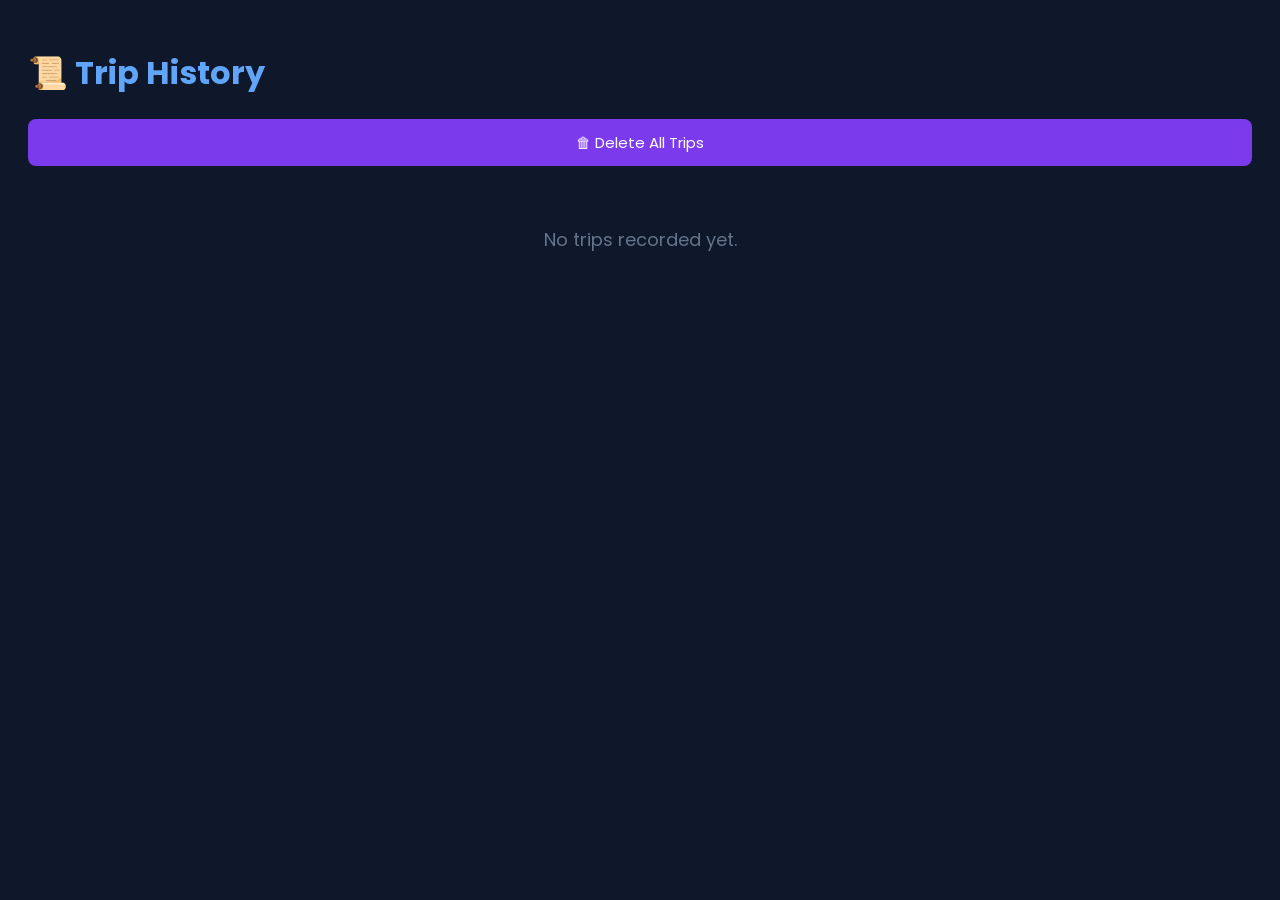
<file: frontend/history.html>
<!DOCTYPE html>
<html>
<head>
<title>Trip History</title>
<link href="https://fonts.googleapis.com/css2?family=Poppins&display=swap" rel="stylesheet">
<style>
body { background:#0f172a; color:white; font-family:Poppins; padding:20px; }
.card { background:#1e293b; padding:20px; border-radius:15px; margin-bottom:20px; }
h1 { color:#60a5fa; }
h2 { color:#60a5fa; margin:0 0 10px 0; }
p  { margin:5px 0; color:#94a3b8; }
.btn { width:100%; padding:10px; margin-top:8px; border:none; border-radius:8px; cursor:pointer; font-size:14px; font-family:Poppins; }
.btn-replay { background:#2563eb; color:white; }
.btn-delete { background:#ef4444; color:white; }
.btn-clear  { background:#7c3aed; color:white; width:100%; padding:12px; border:none; border-radius:8px; cursor:pointer; font-size:15px; margin-bottom:20px; font-family:Poppins; }
.empty { color:#64748b; text-align:center; margin-top:40px; font-size:18px; }
</style>
</head>
<body>

<h1>📜 Trip History</h1>
<button class="btn-clear" onclick="clearAll()">🗑 Delete All Trips</button>
<div id="history"></div>

<script>
function renderTrips() {
  let trips = JSON.parse(localStorage.getItem("tripHistory")) || [];
  let html = "";

  if (trips.length === 0) {
    html = "<div class='empty'>No trips recorded yet.</div>";
  }

  trips.forEach((trip, index) => {
    if (!trip || trip.length === 0) return;
    let speeds = trip.map(t => t.speed || 0);
    let maxSpeed = Math.max(...speeds);
    let avg = speeds.reduce((a, b) => a + b, 0) / speeds.length;

    html += `
    <div class="card">
      <h2>Trip ${index + 1}</h2>
      <p>📅 Date: ${trip[0]?.time || "No data"}</p>
      <p>📍 Points: ${trip.length}</p>
      <p>🚀 Max Speed: ${maxSpeed} km/h</p>
      <p>📊 Avg Speed: ${avg.toFixed(1)} km/h</p>
      <button class="btn btn-replay" onclick="replay(${index})">▶ Replay</button>
      <button class="btn btn-delete" onclick="deleteTrip(${index})">🗑 Delete</button>
    </div>`;
  });

  document.getElementById("history").innerHTML = html;
}

function deleteTrip(index) {
  if (!confirm("Delete this trip?")) return;
  let trips = JSON.parse(localStorage.getItem("tripHistory")) || [];
  trips.splice(index, 1);
  localStorage.setItem("tripHistory", JSON.stringify(trips));
  renderTrips();
}

function clearAll() {
  if (!confirm("Delete ALL trip history?")) return;
  localStorage.removeItem("tripHistory");
  renderTrips();
}

function replay(i) {
  let trips = JSON.parse(localStorage.getItem("tripHistory")) || [];
  localStorage.setItem("selectedTrip", JSON.stringify(trips[i]));
  window.location.href = "replay.html";
}

renderTrips();
</script>
</body>
</html>
</file>
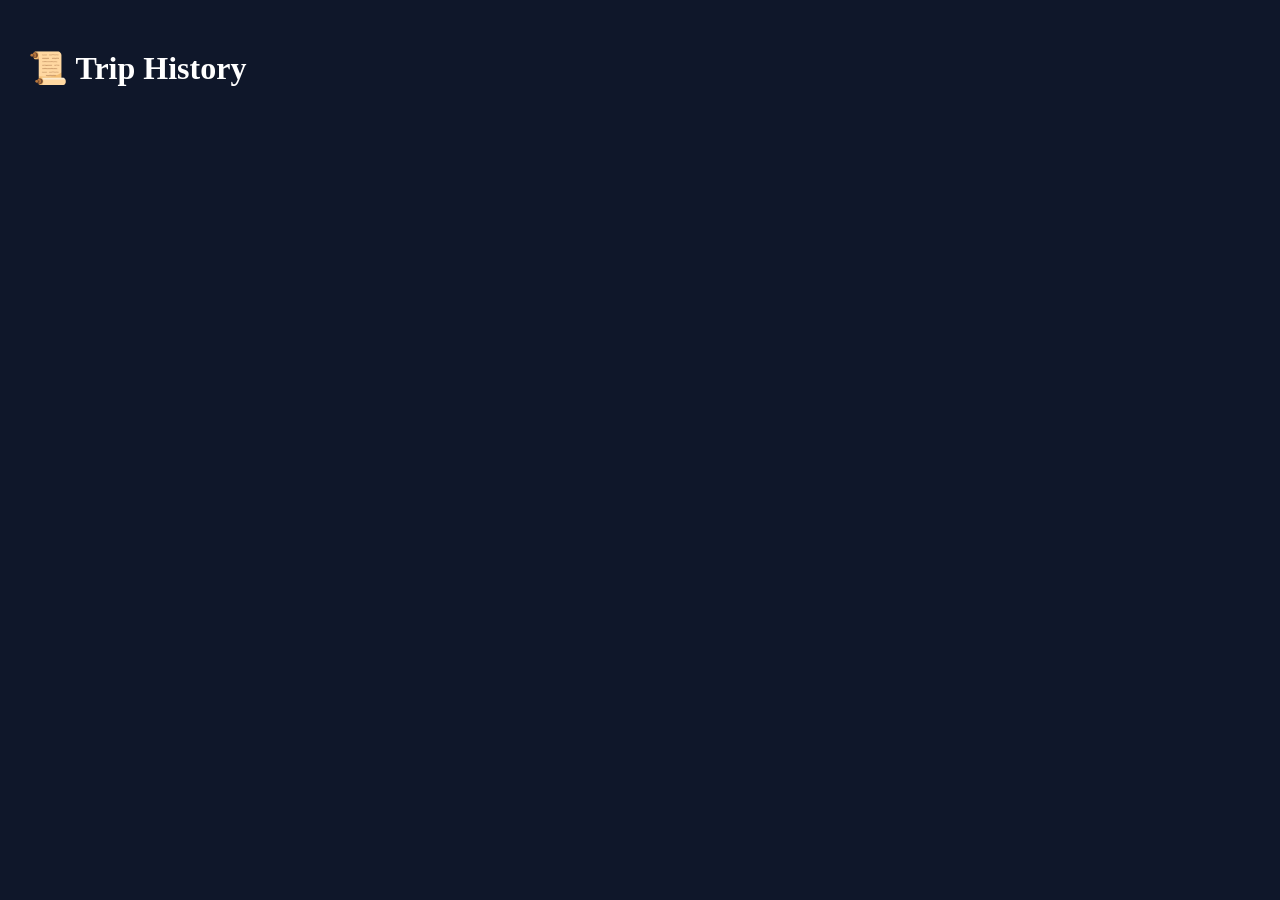
<file: frontend/hitory.html>
<!DOCTYPE html>
<html>

<head>

<title>Trip History</title>

<style>

body{

background:#0f172a;

color:white;

font-family:Poppins;

padding:20px;

}

.card{

background:#1e293b;

padding:20px;

border-radius:15px;

margin-bottom:20px;

}

</style>

</head>

<body>

<h1>
📜 Trip History
</h1>

<div id="history">

</div>

<script>

let trips=

JSON.parse(

localStorage.getItem(
"tripHistory"
)

)||[];


let html="";

trips.forEach(

(trip,index)=>{

let maxSpeed=
Math.max(
...trip.map(
t=>t.speed
)
);

let avg=
trip.reduce(
(a,b)=>a+b.speed,
0
)/trip.length;

html+=`

<div class="card">

<h2>
Trip ${index+1}
</h2>

<p>
Date:
${trip[0].time}
</p>

<p>
Max Speed:
${maxSpeed}
km/h
</p>

<p>
Average Speed:
${avg.toFixed(1)}
km/h
</p>

<button
onclick="replay(${index})"
>

Replay

</button>

</div>

`;

}

);

document.getElementById(
"history"
).innerHTML=
html;


function replay(i){

localStorage.setItem(
"selectedTrip",
JSON.stringify(
trips[i]
)
);

window.location.href=
"replay.html";

}

</script>

</body>

</html>
</file>
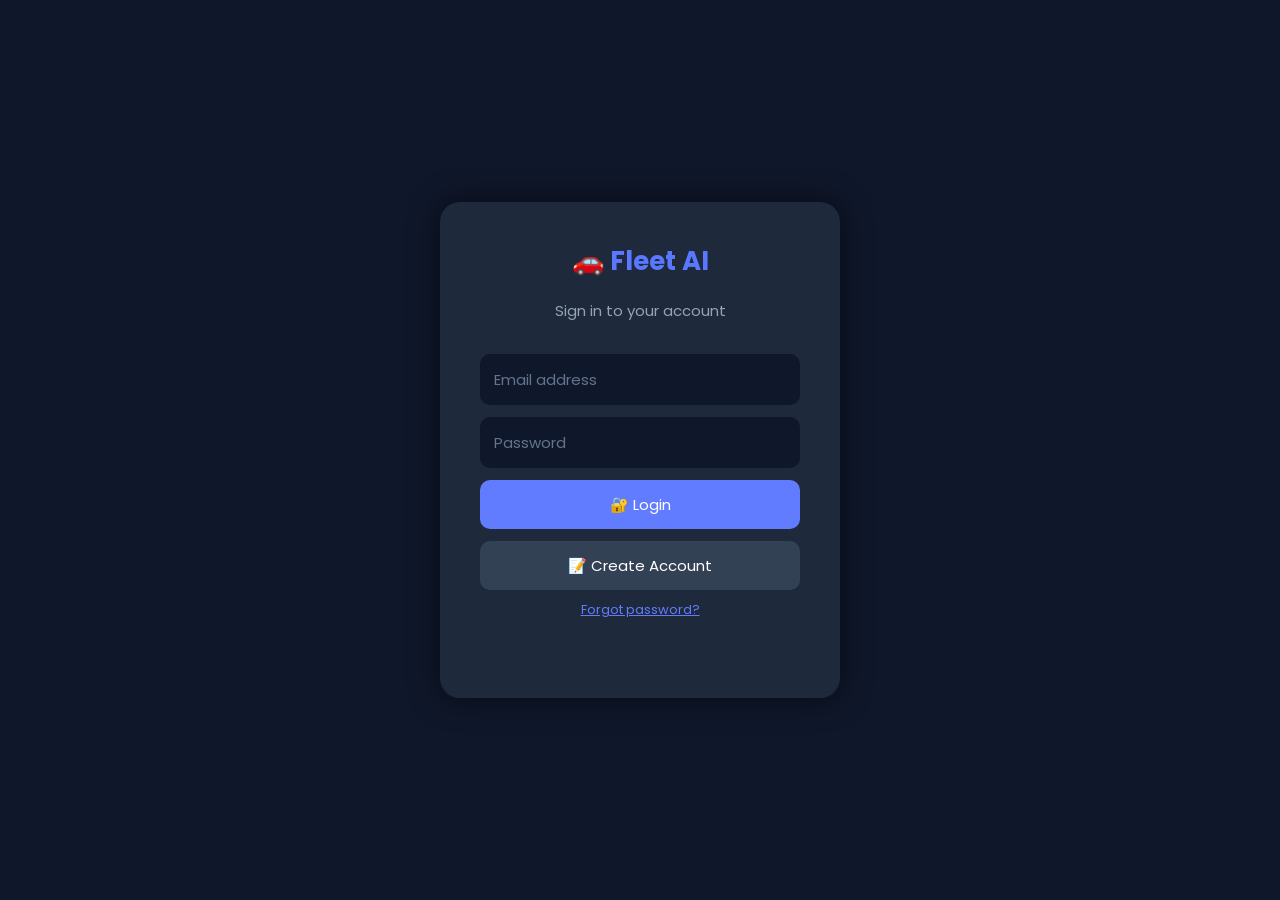
<file: frontend/login.html>
<!DOCTYPE html>
<html lang="en">
 
<head>
  <meta charset="UTF-8">
  <meta name="viewport" content="width=device-width, initial-scale=1.0">
  <title>Fleet AI Login</title>
  <link href="https://fonts.googleapis.com/css2?family=Poppins&display=swap" rel="stylesheet">
 
  <style>
    * { box-sizing: border-box; }
 
    body {
      margin: 0;
      font-family: 'Poppins', sans-serif;
      background: #0f172a;
      display: flex;
      justify-content: center;
      align-items: center;
      min-height: 100vh;
    }
 
    .login-box {
      width: 400px;
      background: #1e293b;
      padding: 40px;
      border-radius: 20px;
      text-align: center;
      box-shadow: 0 0 30px rgba(0,0,0,0.6);
    }
 
    h1 { color: #5978ff; margin-top: 0; font-size: 26px; }
    h2 { color: #94a3b8; font-size: 15px; font-weight: normal; margin: 4px 0 20px; }
 
    .panel { display: none; }
    .panel.active { display: block; }
 
    input {
      width: 100%;
      padding: 14px;
      margin-top: 12px;
      border: none;
      border-radius: 10px;
      font-size: 15px;
      font-family: 'Poppins', sans-serif;
      background: #0f172a;
      color: white;
      outline: none;
    }
    input::placeholder { color: #64748b; }
    input:focus { box-shadow: 0 0 0 2px #627cff; }
 
    button {
      width: 100%;
      padding: 13px;
      margin-top: 12px;
      border: none;
      border-radius: 10px;
      font-size: 15px;
      font-family: 'Poppins', sans-serif;
      cursor: pointer;
      transition: background 0.2s, transform 0.1s;
    }
    button:active { transform: scale(0.98); }
 
    .btn-primary   { background: #627cff; color: white; }
    .btn-primary:hover { background: #4564ff; }
    .btn-secondary { background: #334155; color: white; }
    .btn-secondary:hover { background: #475569; }
    .btn-danger    { background: #dc2626; color: white; }
    .btn-danger:hover { background: #b91c1c; }
    .btn-success   { background: #16a34a; color: white; }
    .btn-success:hover { background: #15803d; }
 
    .btn-link {
      background: none;
      color: #627cff;
      font-size: 13px;
      padding: 6px;
      margin-top: 4px;
      text-decoration: underline;
      width: auto;
    }
    .btn-link:hover { color: #4564ff; background: none; }
 
    .msg {
      margin-top: 14px;
      font-size: 13px;
      font-weight: bold;
      min-height: 18px;
      line-height: 1.4;
    }
 
    .spinner {
      display: inline-block;
      width: 14px; height: 14px;
      border: 2px solid #ffffff44;
      border-top-color: white;
      border-radius: 50%;
      animation: spin 0.7s linear infinite;
      vertical-align: middle;
      margin-right: 6px;
    }
    @keyframes spin { to { transform: rotate(360deg); } }
 
    .back-link {
      display: block;
      margin-top: 14px;
      font-size: 13px;
      color: #64748b;
      cursor: pointer;
    }
    .back-link:hover { color: #94a3b8; }
 
    .big-icon { font-size: 56px; margin-bottom: 8px; }
  </style>
</head>
 
<body>
<div class="login-box">
 
  <h1>🚗 Fleet AI</h1>
 
  <!-- ======= LOGIN ======= -->
  <div id="panelLogin" class="panel active">
    <h2>Sign in to your account</h2>
    <input type="email"    id="loginEmail"    placeholder="Email address" autocomplete="off">
    <input type="password" id="loginPassword" placeholder="Password" autocomplete="current-password">
    <button class="btn-primary"   id="btnLogin" onclick="login()">🔐 Login</button>
    <button class="btn-secondary" onclick="showPanel('panelRegister')">📝 Create Account</button>
    <button class="btn-link"      onclick="showPanel('panelForgot')">Forgot password?</button>
    <div class="msg" id="msgLogin"></div>
  </div>
 
  <!-- ======= REGISTER ======= -->
  <div id="panelRegister" class="panel">
    <h2>Create a new account</h2>
    <input type="text"     id="regUsername" placeholder="Username" autocomplete="off">
    <input type="email"    id="regEmail"    placeholder="Email address" autocomplete="off">
    <input type="password" id="regPassword" placeholder="Password (min. 8 characters)" autocomplete="new-password">
    <input type="password" id="regConfirm"  placeholder="Confirm password" autocomplete="new-password">
    <button class="btn-success" id="btnRegister" onclick="registerUser()">✅ Register</button>
    <span class="back-link" onclick="showPanel('panelLogin')">← Back to Login</span>
    <div class="msg" id="msgRegister"></div>
  </div>
 
  <!-- ======= FORGOT PASSWORD ======= -->
  <div id="panelForgot" class="panel">
    <h2>Reset your password</h2>
    <p style="color:#94a3b8;font-size:13px;margin-top:0;">Enter your registered email address below.</p>
    <input type="email" id="forgotEmail" placeholder="Registered email address" autocomplete="off">
    <button class="btn-danger" id="btnForgot" onclick="forgotPassword()">📨 Send Reset Link</button>
    <span class="back-link" onclick="showPanel('panelLogin')">← Back to Login</span>
    <div class="msg" id="msgForgot"></div>
  </div>
 
  <!-- ======= REGISTER SUCCESS ======= -->
  <div id="panelRegSuccess" class="panel">
    <div class="big-icon">✅</div>
    <h2 style="color:#22c55e;font-size:18px;font-weight:bold;">Registered Successfully!</h2>
    <p style="color:#94a3b8;font-size:14px;">Your account is ready. Log in to get started.</p>
    <button class="btn-primary" onclick="showPanel('panelLogin')">🔐 Go to Login</button>
  </div>
 
  <!-- ======= FORGOT SUCCESS ======= -->
  <div id="panelForgotSuccess" class="panel">
    <div class="big-icon">📧</div>
    <h2 style="color:#facc15;font-size:18px;font-weight:bold;">Check Your Email</h2>
    <p style="color:#94a3b8;font-size:14px;">
      A password reset link has been sent.<br>
      Click the link in your email to set a new password.
    </p>
    <p style="color:#64748b;font-size:12px;">Didn't get it? Check your spam folder.</p>
    <button class="btn-secondary" onclick="showPanel('panelLogin')">← Back to Login</button>
  </div>
 
</div>
 
<script>
 const API = "https://autonomous-fleet-ai-1.onrender.com/auth";
 
  function showPanel(id) {
    document.querySelectorAll(".panel").forEach(p => p.classList.remove("active"));
    document.getElementById(id).classList.add("active");
  }
 
  function showMsg(msgId, text, color) {
    let el = document.getElementById(msgId);
    if (!el) return;
    el.style.color = color || "white";
    el.innerHTML = text;
  }
 
  function setLoading(btn, loading, original) {
    btn.disabled = loading;
    btn.innerHTML = loading
      ? '<span class="spinner"></span>Please wait...'
      : original;
  }
 
  // =====================
  // REGISTER
  // =====================
  async function registerUser() {
    let btn = document.getElementById("btnRegister");
 
    let username = document.getElementById("regUsername").value.trim();
    let email    = document.getElementById("regEmail").value.trim();
    let password = document.getElementById("regPassword").value;
    let confirm  = document.getElementById("regConfirm").value;
 
    if (!username || !email || !password || !confirm) {
      showMsg("msgRegister", "⚠ Please fill in all fields.", "orange"); return;
    }
    if (password.length < 8) {
      showMsg("msgRegister", "⚠ Password must be at least 8 characters.", "orange"); return;
    }
    if (password !== confirm) {
      showMsg("msgRegister", "⚠ Passwords do not match.", "orange"); return;
    }
 
    setLoading(btn, true, "✅ Register");
 
    try {
      const res  = await fetch(API + "/register", {
        method: "POST",
        headers: { "Content-Type": "application/json" },
        body: JSON.stringify({ username, email, password })
      });
      const data = await res.json();
 
      if (res.ok) {
        showPanel("panelRegSuccess");
      } else {
        let msg = data.detail?.message || data.message || "Registration failed.";
        showMsg("msgRegister", "❌ " + msg, "#f87171");
      }
    } catch (e) {
      console.error(e);
      showMsg("msgRegister", "❌ Could not reach server. Is the backend running?", "#f87171");
    } finally {
      setLoading(btn, false, "✅ Register");
    }
  }
 
  // =====================
  // LOGIN
  // =====================
  async function login() {
    let btn = document.getElementById("btnLogin");
 
    let email    = document.getElementById("loginEmail").value.trim();
    let password = document.getElementById("loginPassword").value;
 
    if (!email || !password) {
      showMsg("msgLogin", "⚠ Enter email and password.", "orange"); return;
    }
 
    setLoading(btn, true, "🔐 Login");
 
    try {
      const res  = await fetch(API + "/login", {
        method: "POST",
        headers: { "Content-Type": "application/json" },
        body: JSON.stringify({ email, password })
      });
      const data = await res.json();
 
      if (data.access_token) {
        localStorage.setItem("token", data.access_token);
        if (data.username) localStorage.setItem("username", data.username);
        showMsg("msgLogin", "✅ Login successful! Redirecting...", "#22c55e");
        setTimeout(() => { window.location.href = "index.html"; }, 900);
      } else {
        let msg = data.detail?.message || data.message || "Wrong email or password.";
        showMsg("msgLogin", "❌ " + msg, "#f87171");
      }
    } catch (e) {
      console.error(e);
      showMsg("msgLogin", "❌ Could not reach server. Is the backend running?", "#f87171");
    } finally {
      setLoading(btn, false, "🔐 Login");
    }
  }
 
  // =====================
  // FORGOT PASSWORD
  // =====================
  async function forgotPassword() {
    let btn   = document.getElementById("btnForgot");
    let email = document.getElementById("forgotEmail").value.trim();
 
    if (!email) {
      showMsg("msgForgot", "⚠ Enter your registered email.", "orange"); return;
    }
 
    setLoading(btn, true, "📨 Send Reset Link");
 
    try {
      const res  = await fetch(API + "/forgot", {
        method: "POST",
        headers: { "Content-Type": "application/json" },
        body: JSON.stringify({ email })
      });
      const data = await res.json();
 
      if (res.ok) {
        showPanel("panelForgotSuccess");
      } else {
        let msg = data.detail?.message || data.message || "Email not found.";
        showMsg("msgForgot", "❌ " + msg, "#f87171");
      }
    } catch (e) {
      console.error(e);
      showMsg("msgForgot", "❌ Could not reach server.", "#f87171");
    } finally {
      setLoading(btn, false, "📨 Send Reset Link");
    }
  }
 
  // Enter key support per panel
  document.addEventListener("keydown", function(e) {
    if (e.key !== "Enter") return;
    let active = document.querySelector(".panel.active")?.id;
    if (active === "panelLogin")    login();
    if (active === "panelRegister") registerUser();
    if (active === "panelForgot")   forgotPassword();
  });
</script>
 
</body>
</html>
</file>
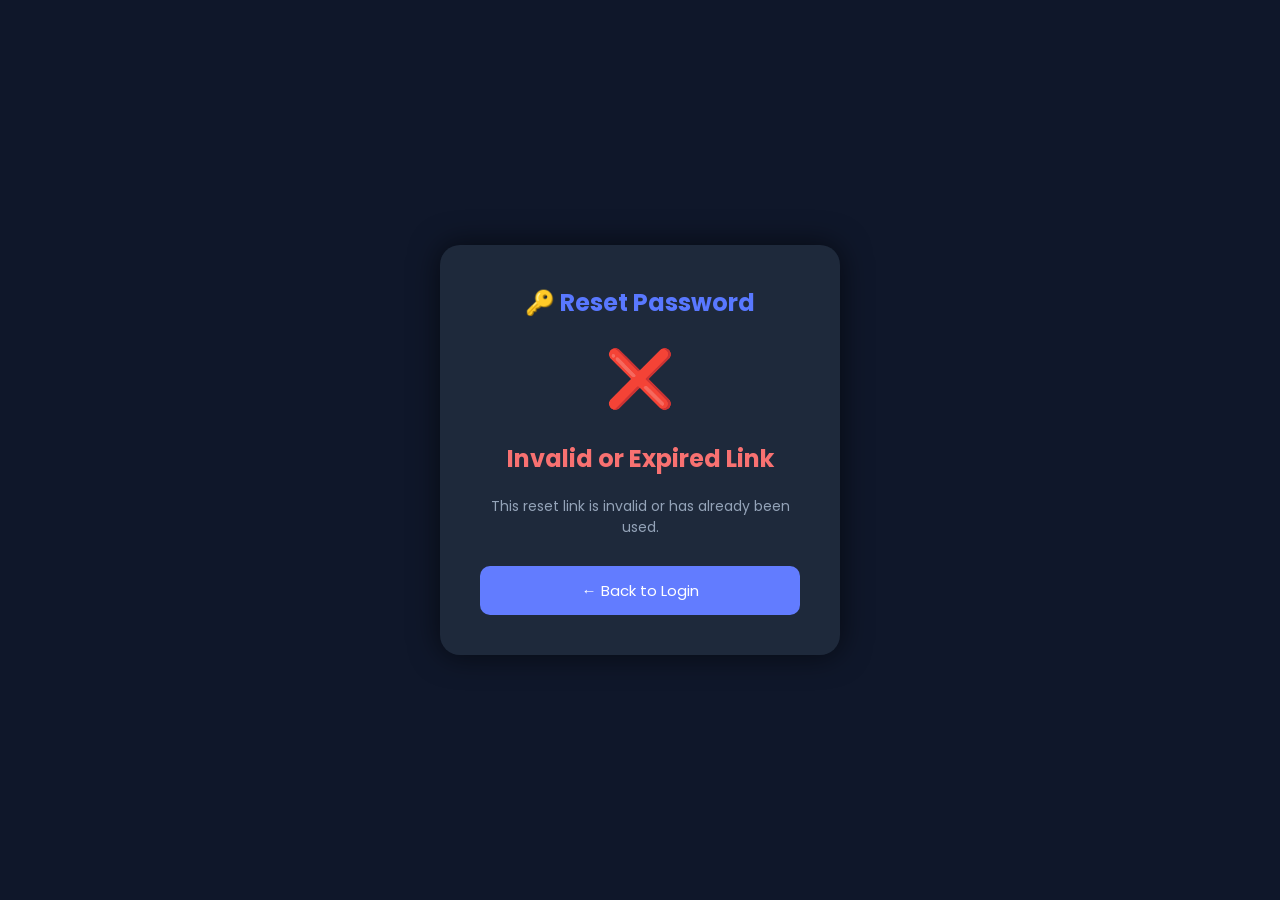
<file: frontend/reset-password.html>
<!DOCTYPE html>
<html lang="en">
 
<head>
  <meta charset="UTF-8">
  <meta name="viewport" content="width=device-width, initial-scale=1.0">
  <title>Reset Password – Fleet AI</title>
  <link href="https://fonts.googleapis.com/css2?family=Poppins&display=swap" rel="stylesheet">
 
  <style>
    * { box-sizing: border-box; }
 
    body {
      margin: 0;
      font-family: 'Poppins', sans-serif;
      background: #0f172a;
      display: flex;
      justify-content: center;
      align-items: center;
      min-height: 100vh;
    }
 
    .box {
      width: 400px;
      background: #1e293b;
      padding: 40px;
      border-radius: 20px;
      text-align: center;
      box-shadow: 0 0 30px rgba(0,0,0,0.6);
    }
 
    h1 { color: #5978ff; margin-top: 0; font-size: 24px; }
    p  { color: #94a3b8; font-size: 14px; }
 
    input {
      width: 100%;
      padding: 14px;
      margin-top: 12px;
      border: none;
      border-radius: 10px;
      font-size: 15px;
      font-family: 'Poppins', sans-serif;
      background: #0f172a;
      color: white;
      outline: none;
    }
    input::placeholder { color: #64748b; }
    input:focus { box-shadow: 0 0 0 2px #627cff; }
 
    button {
      width: 100%;
      padding: 13px;
      margin-top: 14px;
      border: none;
      border-radius: 10px;
      font-size: 15px;
      font-family: 'Poppins', sans-serif;
      cursor: pointer;
      background: #627cff;
      color: white;
      transition: background 0.2s;
    }
    button:hover { background: #4564ff; }
    button:disabled { background: #334155; cursor: not-allowed; }
 
    .msg {
      margin-top: 14px;
      font-size: 13px;
      font-weight: bold;
      min-height: 18px;
    }
 
    .spinner {
      display: inline-block;
      width: 14px; height: 14px;
      border: 2px solid #ffffff44;
      border-top-color: white;
      border-radius: 50%;
      animation: spin 0.7s linear infinite;
      vertical-align: middle;
      margin-right: 6px;
    }
    @keyframes spin { to { transform: rotate(360deg); } }
 
    .panel { display: none; }
    .panel.active { display: block; }
    .big-icon { font-size: 56px; margin-bottom: 8px; }
  </style>
</head>
 
<body>
<div class="box">
 
  <h1>🔑 Reset Password</h1>
 
  <!-- ======= RESET FORM ======= -->
  <div id="panelForm" class="panel active">
    <p>Enter your new password below.</p>
    <input type="password" id="newPassword"    placeholder="New password (min. 8 characters)" autocomplete="new-password">
    <input type="password" id="confirmPassword" placeholder="Confirm new password" autocomplete="new-password">
    <button id="btnReset" onclick="resetPassword()">🔐 Set New Password</button>
    <div class="msg" id="msg"></div>
  </div>
 
  <!-- ======= SUCCESS ======= -->
  <div id="panelSuccess" class="panel">
    <div class="big-icon">✅</div>
    <h2 style="color:#22c55e;">Password Updated!</h2>
    <p>Your password has been changed successfully.</p>
    <button onclick="window.location.href='login.html'">🔐 Go to Login</button>
  </div>
 
  <!-- ======= INVALID TOKEN ======= -->
  <div id="panelError" class="panel">
    <div class="big-icon">❌</div>
    <h2 style="color:#f87171;">Invalid or Expired Link</h2>
    <p>This reset link is invalid or has already been used.</p>
    <button onclick="window.location.href='login.html'">← Back to Login</button>
  </div>
 
</div>
 
<script>
  const API = "https://autonomous-fleet-ai-1.onrender.com/auth";
 
  // Read token from URL:  reset-password.html?token=XXXX
  const params = new URLSearchParams(window.location.search);
  const TOKEN  = params.get("token");
 
  if (!TOKEN) {
    showPanel("panelError");
  }
 
  function showPanel(id) {
    document.querySelectorAll(".panel").forEach(p => p.classList.remove("active"));
    document.getElementById(id).classList.add("active");
  }
 
  async function resetPassword() {
    let btn     = document.getElementById("btnReset");
    let newPwd  = document.getElementById("newPassword").value;
    let confirm = document.getElementById("confirmPassword").value;
    let msg     = document.getElementById("msg");
 
    if (!newPwd || !confirm) {
      msg.style.color = "orange";
      msg.innerText = "⚠ Please fill in both fields.";
      return;
    }
    if (newPwd.length < 8) {
      msg.style.color = "orange";
      msg.innerText = "⚠ Password must be at least 8 characters.";
      return;
    }
    if (newPwd !== confirm) {
      msg.style.color = "orange";
      msg.innerText = "⚠ Passwords do not match.";
      return;
    }
 
    btn.disabled = true;
    btn.innerHTML = '<span class="spinner"></span>Updating...';
 
    try {
      const res  = await fetch(`${API}/reset/${TOKEN}`, {
        method: "POST",
        headers: { "Content-Type": "application/json" },
        body: JSON.stringify({ password: newPwd })
      });
      const data = await res.json();
 
      if (res.ok) {
        showPanel("panelSuccess");
      } else {
        let errMsg = data.detail?.message || data.message || "Reset failed.";
        if (errMsg.toLowerCase().includes("invalid")) {
          showPanel("panelError");
        } else {
          msg.style.color = "#f87171";
          msg.innerText = "❌ " + errMsg;
          btn.disabled = false;
          btn.innerText = "🔐 Set New Password";
        }
      }
    } catch (e) {
      console.error(e);
      msg.style.color = "#f87171";
      msg.innerText = "❌ Could not reach server.";
      btn.disabled = false;
      btn.innerText = "🔐 Set New Password";
    }
  }
 
  document.addEventListener("keydown", e => {
    if (e.key === "Enter") resetPassword();
  });
</script>
 
</body>
</html>
</file>
